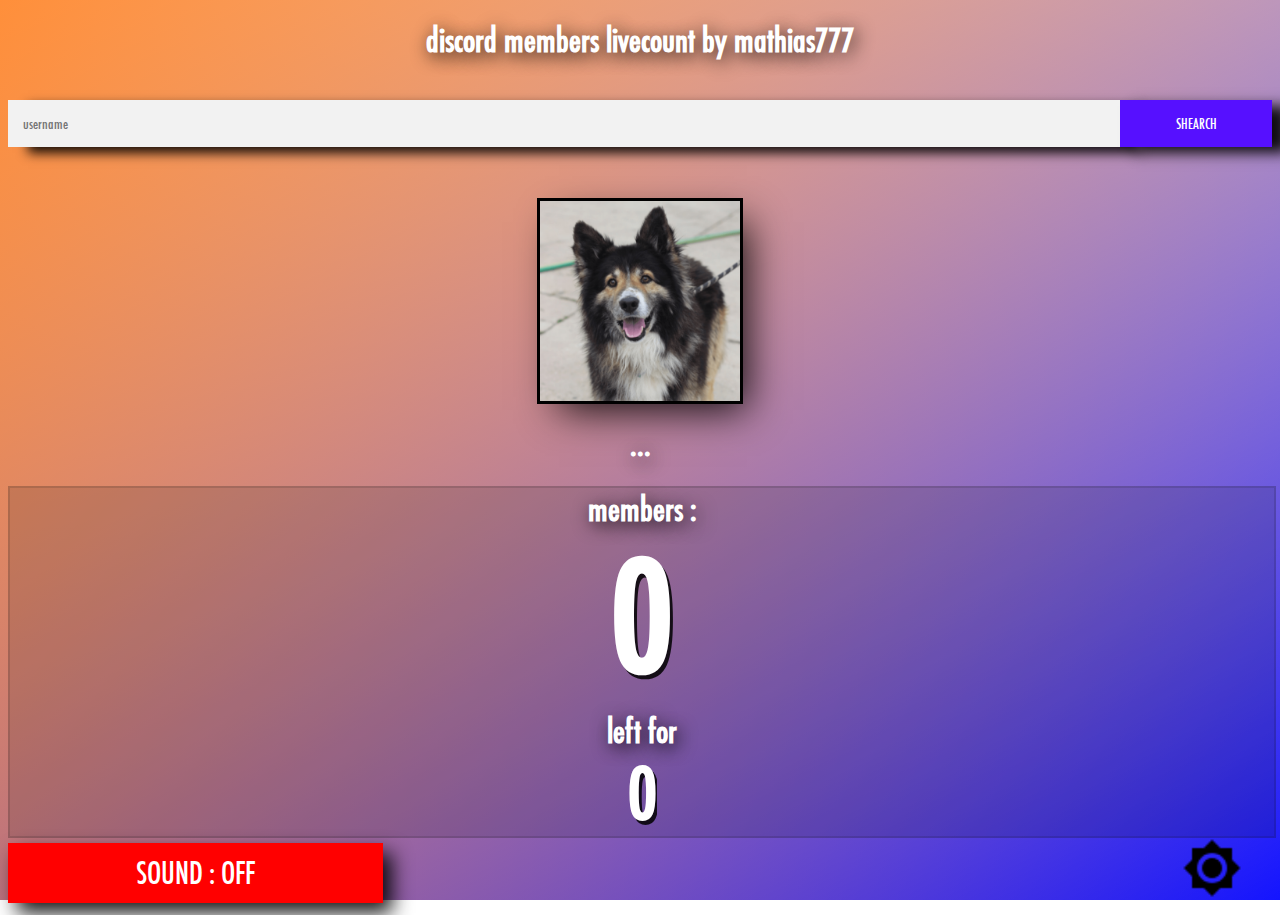
<file: livecount/index.html>
<!DOCTYPE html>
<html>
<meta charset="UTF-8"/>
<body id="wewcor" onload="checkcookie()">
<title>ΜΔŦĦƗΔŞ777 - ŁƗV€ØĆỮŇŦ</title>
<link rel="icon" href="img/conar.ico">
<link rel="font" href="fon/mathias.ttf">
<link rel="stylesheet" type="text/css" href="css/livecount.css" />
<link rel="stylesheet" type="text/css" href="css/odometer-theme-default.css" />
<script src="https://code.jquery.com/jquery-3.4.1.js"></script>
<link href="https://fonts.googleapis.com/icon?family=Material+Icons" rel="stylesheet">
<script src="js/livecount.js"></script>
<script src="js/odometer.js"></script>
<script src="js/sweetalert.js"></script>
<h1 id="non" style="
    color: white;
	text-align: center;
	font-family: mathias;
	text-shadow: 3px 4px 18px rgba(0,0,0,0.85);
">discord members livecount by mathias777</h1>

<div id="featureduser">
<br>
<form name="lel" onsubmit="tpjland()">
      <input type="text" style="box-shadow: 20px 6px 11px 0px rgba(0,0,0,0.91);" id="usernamer" name="leuseu"required placeholder="username"/><button id="bouto4" style="  font-family: Roboto, sans-serif;
  text-transform: uppercase;
  outline: 0;
  background: #5610ff;
  width: 12%;
  font-family: mathias;
  border: 0;
  padding: 15px;
  color: #FFFFFF;
  font-size: 14px;
  -webkit-transition: all 0.3 ease;
  transition: all 0.3 ease;
  cursor: pointer; box-shadow: 16px 6px 13px 0px rgba(0,0,0,0.91);" type="button" onclick="tpjland()">shearch</button>
	  </form>
	<script>
	function back(){
	window.location = 'http://mathias777.com'
	}
	
	function tpjland(){
	event.preventDefault()
	serverID = document.getElementById('usernamer').value;
	swal.fire({
			title: "new server set:",
			text: serverID,
			toast: true,
			icon: "success",
			animation: null,
			position: 'top',
			allowEscapeKey: false,
			showConfirmButton: false,
			timer: 3000,
			timerProgressBar: true})
	document.cookie = "lastserver=" + serverID + ";expires=Thu, 25 Feb 4444 07:24:41 GMT";
	CULER.open('GET', "https://discord.com/api/v6/invites/" + serverID + "?with_counts=true");
	CULER.send(null);
}
	</script>
<div class="post">
   <br><br><img src="img/0.jpg" id="pfp" onclick="gotoprofile()" alt="ima de prifile mai bon la" style="  display: block;
  margin-left: auto;
  margin-right: auto;
  width: 200px;
  border: solid 3px black;
  box-shadow: 13px 15px 38px -9px rgba(0,0,0,0.91);">
<h1 id="coconu" onclick="gotoprofile()" style="
    color: white;
	text-align: center;
	text-shadow: 3px 4px 18px rgba(0,0,0,0.85);
	font-family: mathias;
">...</h1>
<div class="autre" id="autre" style="
    width: 100%;
    position: inherit;
	font-family: mathias;
">
<h1 id="folower" style="
    color: white;
	text-align: center;
	line-height: 0;
	font-family: mathias;
	text-shadow: 3px 4px 18px rgba(0,0,0,0.85);
">members :</h1>
<div name="leposte" style="font-size: 150px; line-height: 1em; display: unset;font-family: mathias;text-shadow: 3px 4px 0px rgba(0,0,0,0.85);" id="odometer" class="odometer">0</div>
<h1 id="milestona" style="
    color: white;
	text-align: center;
	line-height: 0;
	font-size: 5px
	font-family: mathias;
	text-shadow: 3px 4px 18px rgba(0,0,0,0.85);
">left for </h1>
<div name="milespzn" id="odometer5" style="font-size: 70px; line-height: 1em; display: unset;font-family: mathias;text-shadow: 3px 4px 0px rgba(0,0,0,0.85)" class="odometer">0</div>
</div>
</div>
<div style="
display: flow-root;" id="backcredit">
<div style="
    width: 99%;
    display: flex;
    text-align: center;
    margin-bottom: 4px;
">
<button onclick="sonsetting()" id="soundstting" style="
  text-transform: uppercase;
  outline: 0;
  background: #FF0000;
  width: 30%;
  border: 0;
  padding: 10px;
  font-family: mathias;
  color: #FFFFFF;
  font-size: 30px;
  box-shadow: rgba(0, 0, 0, 0.91) 9px 10px 20px 0px;
  cursor: pointer;
  " type="button">sound : OFF</button>
<img src="img/sole.png" id="sole" onclick="nightmode()" alt="ong ! plsu de silzv?!" style="
  width: 60px;
  margin-left: 63%;
  transform: translate(10px, -5px);
  ">
</div>
</div>
<script>
var rateres = 5
$('button').mousedown(function(){
$(this).css({"-webkit-transform":"translate(4px, 4px)"})
})
$('button').mouseup(function(){
$(this).css({"-webkit-transform":"translate(0px, 0px)"})
})
$("#buttonmethod1").click(function(){
	methoddemerde = 1
	$("#buttonmethod2").css('background', "rgba(255, 0, 0, 0.42)")
	$("#buttonmethod1").css('background', "rgba(0, 255, 0, 0.42)")
})
$("#buttonmethod2").click(function(){
	methoddemerde = 0
	$("#buttonmethod1").css('background', "rgba(255, 0, 0, 0.42)")
	$("#buttonmethod2").css('background', "rgba(0, 255, 0, 0.42)")
})

</script>
<style>
button{
transition: all 0.2s
}
</style>
</body>
</file>
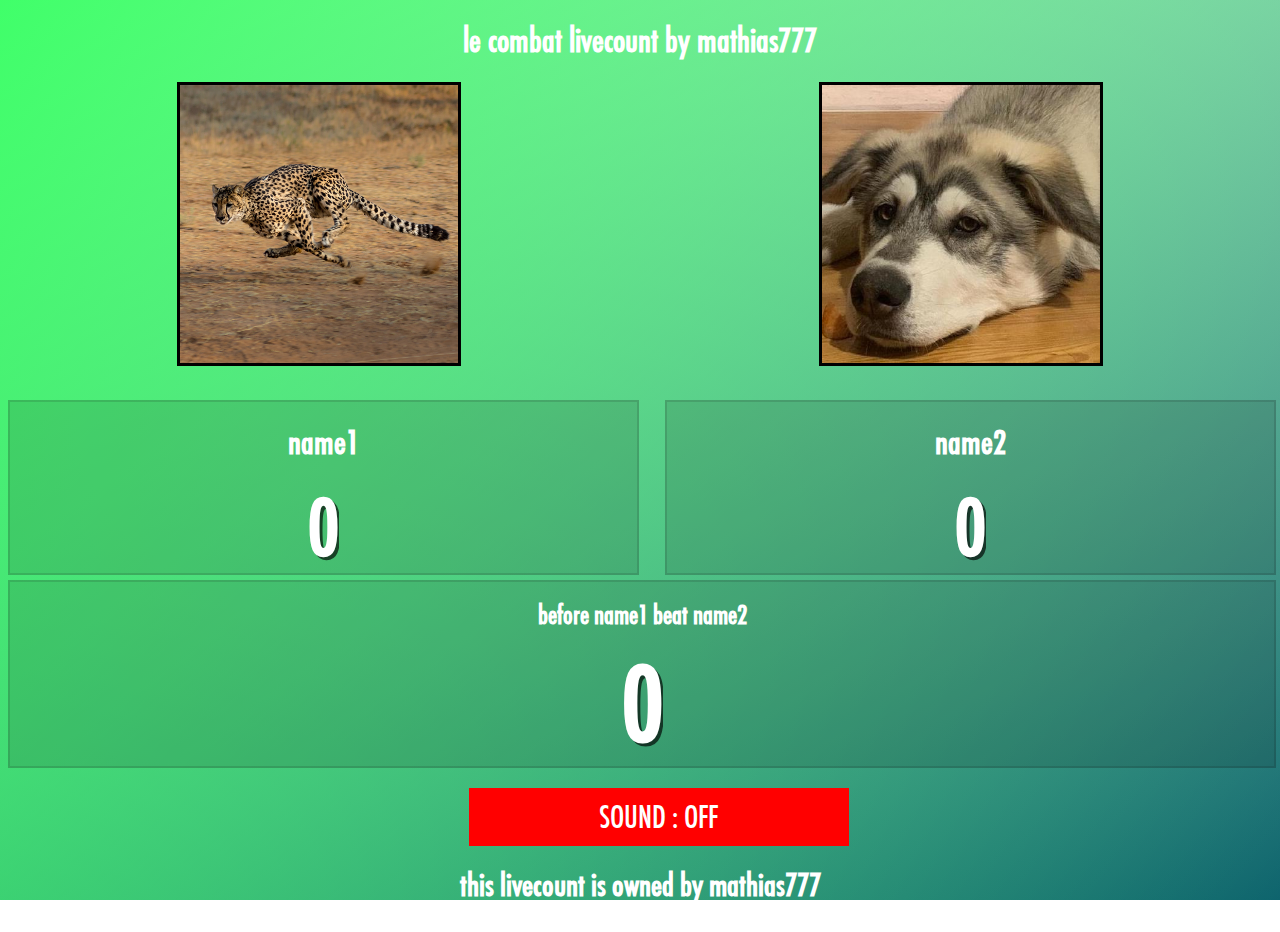
<file: livecount/ban_vs_ban/index.html>
<!DOCTYPE html>
<html>
<meta charset="UTF-8" />

<head>
	<meta charset="UTF-8" />
	<script src="https://code.jquery.com/jquery-3.4.1.js"></script>
	<link rel="stylesheet" type="text/css" href="css/livecount.css" />
	<link rel="stylesheet" type="text/css" href="css/odometer-theme-default.css" />
	<link href="https://fonts.googleapis.com/icon?family=Material+Icons" rel="stylesheet">
	<meta name="description" content="" />
	<meta name="keywords" content="" />
	<meta name="author" content="mathias777" />
	<title>discord - battle</title>
	<script src="js/gap.js"></script>
	<script src="js/odometer.js"></script>
</head>

<body>
	<h1 eid="title">le combat livecount by mathias777</h1>
	<div class="post">
		<div style="margin-bottom: 30px;text-align: center;height: 30%;">
			<img src="img/alex.jpg" id="pfp" onclick="gotoprofile()" alt="ima de prifile mai bon la" style="width: 22%;border: solid;">
			<img src="img/mathias.jpg" id="pfp3" onclick="gotoprofile2()" alt="ima de prifile mai bon la" style="width: 22%;border: solid;margin-left: 28%;">
		</div>
		<div class="follower" id="follower" style="width: 49%;position: absolute;">
			<h1 id="name1" style="color: white;text-align: center;">name1</h1>
			<div id="odometer2" style="line-height: 1em;display: unset;" class="odometer">0</div>
		</div>
		<div class="followein" id="followin" style="width: 48%;position: inherit;margin-left: 52%;">
			<h1 id="name2lol" style="color: white;text-align: center;">name2</h1>
			<div id="odometer3" style="line-height: 1em;display: unset;" class="odometer">0</div>
		</div>
		<div class="followers" id="post-text">
			<h1 name="vatefaire" id="lecomba" style="color: white;text-align: center;font-size: 25px;">before name1 beat
				name2</h1>
			<div id="odometer1" style="font-size: 100px;line-height: 1em;display: unset;font-weight: bold" class="odometer">0</div>
		</div>
	</div>
	<div style="text-align:center;margin-top:20px">
		<button onclick="sonsetting()" id="soundstting"
			style="text-transform: uppercase;outline: 0;background: #FF0000;width: 30%;border: 0;
      margin-left: 3%;padding: 10px;color: #FFFFFF;font-size: 30px;-webkit-transition: all 0.3 ease;transition: all 0.3 ease;cursor: pointer;">sound : OFF</button>
	</div>
	<div style="display: flow-root;" id="backcredit">
		<h1 id="autre2" style="color: white;text-align: center;font-size: 30px;">this livecount is owned by mathias777
		</h1>
	</div>
</body>

</html>
<script>
	$('button').mousedown(function () {
		$(this).css({ "-webkit-transform": "translate(4px, 4px)" })
	})
	$('button').mouseup(function () {
		$(this).css({ "-webkit-transform": "translate(0px, 0px)" })
	})
</script>
</file>
<file: livecount/css/livecount.css>
@font-face{
font-family: mathias;
src: url(futura.woff);
}

body {
	background:linear-gradient(217deg, rgba(166, 55, 55, 0), rgba(255,0,0,0) ), linear-gradient(127deg, rgba(255, 115, 9, 0.8), rgba(0,255,0,0) ), linear-gradient(336deg, rgba(0, 0, 255, 0.92), rgba(0,0,255,0) );
			background-attachment: fixed;
}
#lec{
	 border : solid black 1px;
	 width: 99.4%;
	 height : 30px;
}
#bijouer {
  width: 10%;
  height: 30px;
  background-color: #4CAF50;
  text-align: center;
  line-height: 30px;
  color: white; 
}
.odometer {
	position: relative;
	font-family: mathias;
	font-size: 70px;
	font-weight: 600;
	color: white;
    position: absolute;
	width: 100%;
    margin-top: 30px;
    text-align: center;
	line-height: 1em;
    display: unset;
	text-shadow: 3px 4px 0px rgba(0,0,0,0.85);

}
#wow {
	background-color: #11111122;
}
.post {
	top: 85px;
}
.leuseu {
  outline: 0;
  background: #f2f2f2;
  width: 100%;
  border: 0;
  margin: 0 0 15px;
  padding: 15px;
  box-sizing: border-box;
  font-size: 14px;
   font-family: mathias;
}
#lable1 {
	font-size: 20px;
	font-family: mathias;
}
.bouto1 {
	position: top;
	font-family: mathias;
}

.follower, .leposte, #post-text, #followin, #autre {
	margin-bottom: 5px;
	width: 100%;
	border : solid 2px #11111122;
	background : #11111122;
}
	#usernamer1 , #usernamer2, #usernamer {
  font-family: mathias;
  outline: 0;
  background: #f2f2f2;
  width: 88%;
  border: 0;
  margin: 0 0 15px;
  padding: 15px;
  box-sizing: border-box;
  font-size: 14px;
}
.chercher {
  font-family: mathias;
  text-transform: uppercase;
  outline: 0;
  background: #4CAF50;
  width: 100%;
  border: 0;
  padding: 15px;
  color: #FFFFFF;
  font-size: 14px;
  -webkit-transition: all 0.3 ease;
  transition: all 0.3 ease;
  cursor: pointer;
}
h1{
	font-family: mathias;
	text-shadow: 3px 4px 18px rgba(0,0,0,0.85);
}
button{
	font-family: mathias;
}
@media only screen and (min-aspect-ratio: 6/5){
	#pfp2{
		transform: translateX(200%)
	}
</file>
<file: livecount/css/odometer-theme-default.css>
.odometer.odometer-auto-theme, .odometer.odometer-theme-default {
  display: inline-block;
  vertical-align: middle;
  *vertical-align: auto;
  *zoom: 1;
  *display: inline;
  position: relative;
}
.odometer.odometer-auto-theme .odometer-digit, .odometer.odometer-theme-default .odometer-digit {
  display: inline-block;
  vertical-align: middle;
  *vertical-align: auto;
  *zoom: 1;
  *display: inline;
  position: relative;
}
.odometer.odometer-auto-theme .odometer-digit .odometer-digit-spacer, .odometer.odometer-theme-default .odometer-digit .odometer-digit-spacer {
  display: inline-block;
  vertical-align: middle;
  *vertical-align: auto;
  *zoom: 1;
  *display: inline;
  visibility: hidden;
}
.odometer.odometer-auto-theme .odometer-digit .odometer-digit-inner, .odometer.odometer-theme-default .odometer-digit .odometer-digit-inner {
  text-align: left;
  display: block;
  position: absolute;
  top: 0;
  left: 0;
  right: 0;
  bottom: 0;
  overflow: hidden;
}
.odometer.odometer-auto-theme .odometer-digit .odometer-ribbon, .odometer.odometer-theme-default .odometer-digit .odometer-ribbon {
  display: block;
}
.odometer.odometer-auto-theme .odometer-digit .odometer-ribbon-inner, .odometer.odometer-theme-default .odometer-digit .odometer-ribbon-inner {
  display: block;
  -webkit-backface-visibility: hidden;
}
.odometer.odometer-auto-theme .odometer-digit .odometer-value, .odometer.odometer-theme-default .odometer-digit .odometer-value {
  display: block;
  -webkit-transform: translateZ(0);
}
.odometer.odometer-auto-theme .odometer-digit .odometer-value.odometer-last-value, .odometer.odometer-theme-default .odometer-digit .odometer-value.odometer-last-value {
  position: absolute;
}
.odometer.odometer-auto-theme.odometer-animating-up .odometer-ribbon-inner, .odometer.odometer-theme-default.odometer-animating-up .odometer-ribbon-inner {
  -webkit-transition: -webkit-transform 4s;
  -moz-transition: -moz-transform 4s;
  -ms-transition: -ms-transform 4s;
  -o-transition: -o-transform 4s;
  transition: transform 4s;
}
.odometer.odometer-auto-theme.odometer-animating-up.odometer-animating .odometer-ribbon-inner, .odometer.odometer-theme-default.odometer-animating-up.odometer-animating .odometer-ribbon-inner {
  -webkit-transform: translateY(-100%);
  -moz-transform: translateY(-100%);
  -ms-transform: translateY(-100%);
  -o-transform: translateY(-100%);
  transform: translateY(-100%);
}
.odometer.odometer-auto-theme.odometer-animating-down .odometer-ribbon-inner, .odometer.odometer-theme-default.odometer-animating-down .odometer-ribbon-inner {
  -webkit-transform: translateY(-100%);
  -moz-transform: translateY(-100%);
  -ms-transform: translateY(-100%);
  -o-transform: translateY(-100%);
  transform: translateY(-100%);
}
.odometer.odometer-auto-theme.odometer-animating-down.odometer-animating .odometer-ribbon-inner, .odometer.odometer-theme-default.odometer-animating-down.odometer-animating .odometer-ribbon-inner {
  -webkit-transition: -webkit-transform 4s;
  -moz-transition: -moz-transform 4s;
  -ms-transition: -ms-transform 4s;
  -o-transition: -o-transform 4s;
  transition: transform 4s;
  -webkit-transform: translateY(0);
  -moz-transform: translateY(0);
  -ms-transform: translateY(0);
  -o-transform: translateY(0);
  transform: translateY(0);
}

.odometer.odometer-auto-theme, .odometer.odometer-theme-default {
  font-family: mathias;
  line-height: 1.1em;
}
.odometer.odometer-auto-theme .odometer-value, .odometer.odometer-theme-default .odometer-value {
  text-align: center;
}
</file>
<file: livecount/ban_vs_ban/css/livecount.css>
:root{
  /* linear-gradient(DEGREE, START COLOR, END COLOR, ECT...*/
  --transsecond: 4s;
  --livecountdiv_background: #11111122;
  --livecountdiv_borders: solid 2px #11111122;
  --darkmode_background: black;
  --feature_button: rgb(153, 160, 79);
  --lightmode_background: linear-gradient(217deg, rgba(166, 55, 55, 0), rgba(255,0,0,0)), linear-gradient(127deg, rgb(16 255 68 / 80%), rgb(0 0 0 / 0%)), linear-gradient(336deg, rgb(14 100 109), rgba(0,0,255,0));
}
@keyframes mathias{
  from{
    border: solid blue;
  }
  to{
    border: solid skyblue;
  }
}
@keyframes mathiasdontwant{
  from{
    border: solid red;
  }
  to{
    border: solid darkred;
  }
}
@keyframes mathias_count{
from{
	color: blue;
  }
  to{
	color: skyblue;
  }
}
@keyframes ong{
  from{
    border: solid white;
  }
  to{
    border: solid #adadad;
  }
}

@keyframes mathias2{
  from{
    border: solid gray;
  }
  to{
    border: solid darkgray;
  }
}

@keyframes mathias_friend{
  from{
    border: solid green;
  }
  to{
    border: solid rgb(62, 255, 62);
  }
}
@font-face{
font-family: mathias;
src: url(futura.woff);
}
button {
transition: all 0.1s;
}
body {
	background: var(--lightmode_background);
	background-attachment: fixed;
}
#lec{
	 border : solid black 1px;
	 width: 99.4%;
	 height : 30px;
}
.Lcount{
  font-size: 100px;
  line-height: 1em;
  display: unset;
  font-family: mathias;
}
#featureduser{
  text-align: center;
}
.lctext{
  color: white;
  text-align: center;
  line-height: 0;
  font-family: mathias;
}
.lctext[id=coconu]{
  line-height: 1;
}
#bijouer {
  width: 10%;
  height: 30px;
  background-color: #4CAF50;
  text-align: center;
  line-height: 30px;
  color: white; 
}
h1[eid=title]{
  color: white;
  text-align: center;
  font-family: mathias;
}
.topbuttons{
  font-family: mathias;
  text-transform: uppercase;
  outline: 0px;background: rgba(196, 194, 196, 0.6);
  border: 4px solid rgba(255, 255, 255, 0.47);
  padding: 5px;color: rgb(255, 255, 255);
  font-size: 30px;cursor: pointer;
  transform: translate(0px, 0px);
}
.odometer {
	position: relative;
	font-family: mathias;
	font-size: 75px;
	font-weight: 600;
	color: white;
  position: absolute;
	width: 100%;
  margin-top: 30px;
  text-align: center;
	line-height: 1em;
  display: unset;
}
.methodbuttons{
  transform: translate(0px, 0px);
  border: 0px;
  width: 45%;
  font-size: 50px;
  margin: auto;
  font-family: mathias;
  background: rgba(255, 0, 0, 0.42);
  font-weight: 600
}
.methodbuttons[id=buttonmethod2]{
  background: rgba(0, 255, 0, 0.42);
}

#wow {
	background-color: #11111122;
}
.post {
	top: 85px;
}
p[id=textcount]{
  font-size: 40px;
  margin: 5px;
}
.methodbox > p{
  font-size: 40px;padding: 10px;
}
.methodbox > div{
  margin: auto;
  display: flex;
}
.methodbox{
  text-align: center;
  font-family:mathias;
  font-weight:600;
  background: rgba(255, 255, 255, 0.52);
  width: 90%;
  margin:auto;
  height: 200px;
}
.ratebox{
  text-align: center;
  font-family:mathias;
  font-weight:600;
  background: rgba(255, 255, 255, 0.52);
  width: 60%;
  margin: auto;
  height: 110px;
}
.ratebox > p{
  font-size: 40px;
  margin-bottom: 0px;
  margin-top: 0px;
}
.ratebox > div{
  display: inline-flex;
  width: 60%;
}
.soundbutton{
  text-transform: uppercase;
  outline: 0;
  background: #FF0000;
  width: 30%;
  border: 0;
  padding: 10px;
  font-family: mathias;
  color: #FFFFFF;
  font-size: 30px;
  cursor: pointer;
}
h1[id=text]{
  color: white;
  text-align: center;
  font-family: mathias;
  font-size: 30px;
}
.rateeditbuttons{
    transform: translate(0px, 0px);
    border: 0px;
    width: 40%;
    font-size: 42px;
    margin: auto;
    height: 50px;
    font-family: mathias;
    background: rgba(255, 0, 7, 0.42);
    font-weight: 600;
}
.rateeditbuttons[id=increaserate]{
  background: rgba(0, 255, 7, 0.42);
}
.userbuttons{
  text-transform: uppercase;
  font-family: mathias;
  background: var(--feature_button);
  border: 0;
  margin: 1%;
  padding: 10px;
  color: #FFFFFF;
  font-size: 25px;
  cursor: pointer;
}
.leuseu {
  outline: 0;
  background: #f2f2f2;
  width: 100%;
  border: 0;
  margin: 0 0 15px;
  padding: 15px;
  box-sizing: border-box;
  font-size: 14px;
   font-family: mathias;
}
#lable1 {
	font-size: 20px;
	font-family: mathias;
}
.bouto1 {
	position: top;
	font-family: mathias;
}

.follower, .leposte, #post-text, #followin, #autre {
	margin-bottom: 5px;
	width: 100%;
	border : var(--livecountdiv_borders);
	background : var(--livecountdiv_background);
}
.modebox{
    background: rgba(255, 255, 255, 0.49);
    height: 80px;
    width: 49%;
    margin: auto;
    margin-bottom: 10px;
}
#odometer1{
	font-size: 100px;
}
#usernamer, .textinputuser {
    font-family: mathias;
    background: #ffffff59;
    width: 90%;
    border: solid #ffffff54;
    color: white;
    margin: 0px 0 15px;
    padding: 10px;
    font-size: 30px;
    font-weight: bold;
    text-align: center;
}
h1, button{
	font-family: mathias;
}
</file>
<file: livecount/ban_vs_ban/css/odometer-theme-default.css>
.odometer.odometer-auto-theme, .odometer.odometer-theme-default {
  display: inline-block;
  vertical-align: middle;
  *vertical-align: auto;
  *zoom: 1;
  *display: inline;
  position: relative;
}
.odometer.odometer-auto-theme .odometer-digit, .odometer.odometer-theme-default .odometer-digit {
  display: inline-block;
  vertical-align: middle;
  *vertical-align: auto;
  *zoom: 1;
  *display: inline;
  position: relative;
}
.odometer.odometer-auto-theme .odometer-digit .odometer-digit-spacer, .odometer.odometer-theme-default .odometer-digit .odometer-digit-spacer {
  display: inline-block;
  vertical-align: middle;
  *vertical-align: auto;
  *zoom: 1;
  *display: inline;
  visibility: hidden;
}
.odometer.odometer-auto-theme .odometer-digit .odometer-digit-inner, .odometer.odometer-theme-default .odometer-digit .odometer-digit-inner {
  text-align: left;
  display: block;
  position: absolute;
  top: 0;
  left: 0;
  right: 0;
  bottom: 0;
  overflow: hidden;
}
.odometer.odometer-auto-theme .odometer-digit .odometer-ribbon, .odometer.odometer-theme-default .odometer-digit .odometer-ribbon {
  display: block;
}
.odometer.odometer-auto-theme .odometer-digit .odometer-ribbon-inner, .odometer.odometer-theme-default .odometer-digit .odometer-ribbon-inner {
  display: block;
  -webkit-backface-visibility: hidden;
}
.odometer.odometer-auto-theme .odometer-digit .odometer-value, .odometer.odometer-theme-default .odometer-digit .odometer-value {
  display: block;
  -webkit-transform: translateZ(0);
}
.odometer.odometer-auto-theme .odometer-digit .odometer-value.odometer-last-value, .odometer.odometer-theme-default .odometer-digit .odometer-value.odometer-last-value {
  position: absolute;
}
.odometer.odometer-auto-theme.odometer-animating-up .odometer-ribbon-inner, .odometer.odometer-theme-default.odometer-animating-up .odometer-ribbon-inner {
  -webkit-transition: -webkit-transform var(--transsecond);
  -moz-transition: -moz-transform var(--transsecond);
  -ms-transition: -ms-transform var(--transsecond);
  -o-transition: -o-transform var(--transsecond);
  transition: transform var(--transsecond);
}
.odometer.odometer-auto-theme.odometer-animating-up.odometer-animating .odometer-ribbon-inner, .odometer.odometer-theme-default.odometer-animating-up.odometer-animating .odometer-ribbon-inner {
  -webkit-transform: translateY(-100%);
  -moz-transform: translateY(-100%);
  -ms-transform: translateY(-100%);
  -o-transform: translateY(-100%);
  transform: translateY(-100%);
}
.odometer.odometer-auto-theme.odometer-animating-down .odometer-ribbon-inner, .odometer.odometer-theme-default.odometer-animating-down .odometer-ribbon-inner {
  -webkit-transform: translateY(-100%);
  -moz-transform: translateY(-100%);
  -ms-transform: translateY(-100%);
  -o-transform: translateY(-100%);
  transform: translateY(-100%);
}
.odometer.odometer-auto-theme.odometer-animating-down.odometer-animating .odometer-ribbon-inner, .odometer.odometer-theme-default.odometer-animating-down.odometer-animating .odometer-ribbon-inner {
  -webkit-transition: -webkit-transform var(--transsecond);
  -moz-transition: -moz-transform var(--transsecond);
  -ms-transition: -ms-transform var(--transsecond);
  -o-transition: -o-transform var(--transsecond);
  transition: transform var(--transsecond);
  -webkit-transform: translateY(0);
  -moz-transform: translateY(0);
  -ms-transform: translateY(0);
  -o-transform: translateY(0);
  transform: translateY(0);
}

.odometer.odometer-auto-theme, .odometer.odometer-theme-default {
  font-family: mathias;
  text-shadow: 3px 3px 0px rgb(0 0 0 / 66%);
  line-height: 1.1em;
}
.odometer.odometer-auto-theme .odometer-value, .odometer.odometer-theme-default .odometer-value {
  text-align: center;
}
</file>
